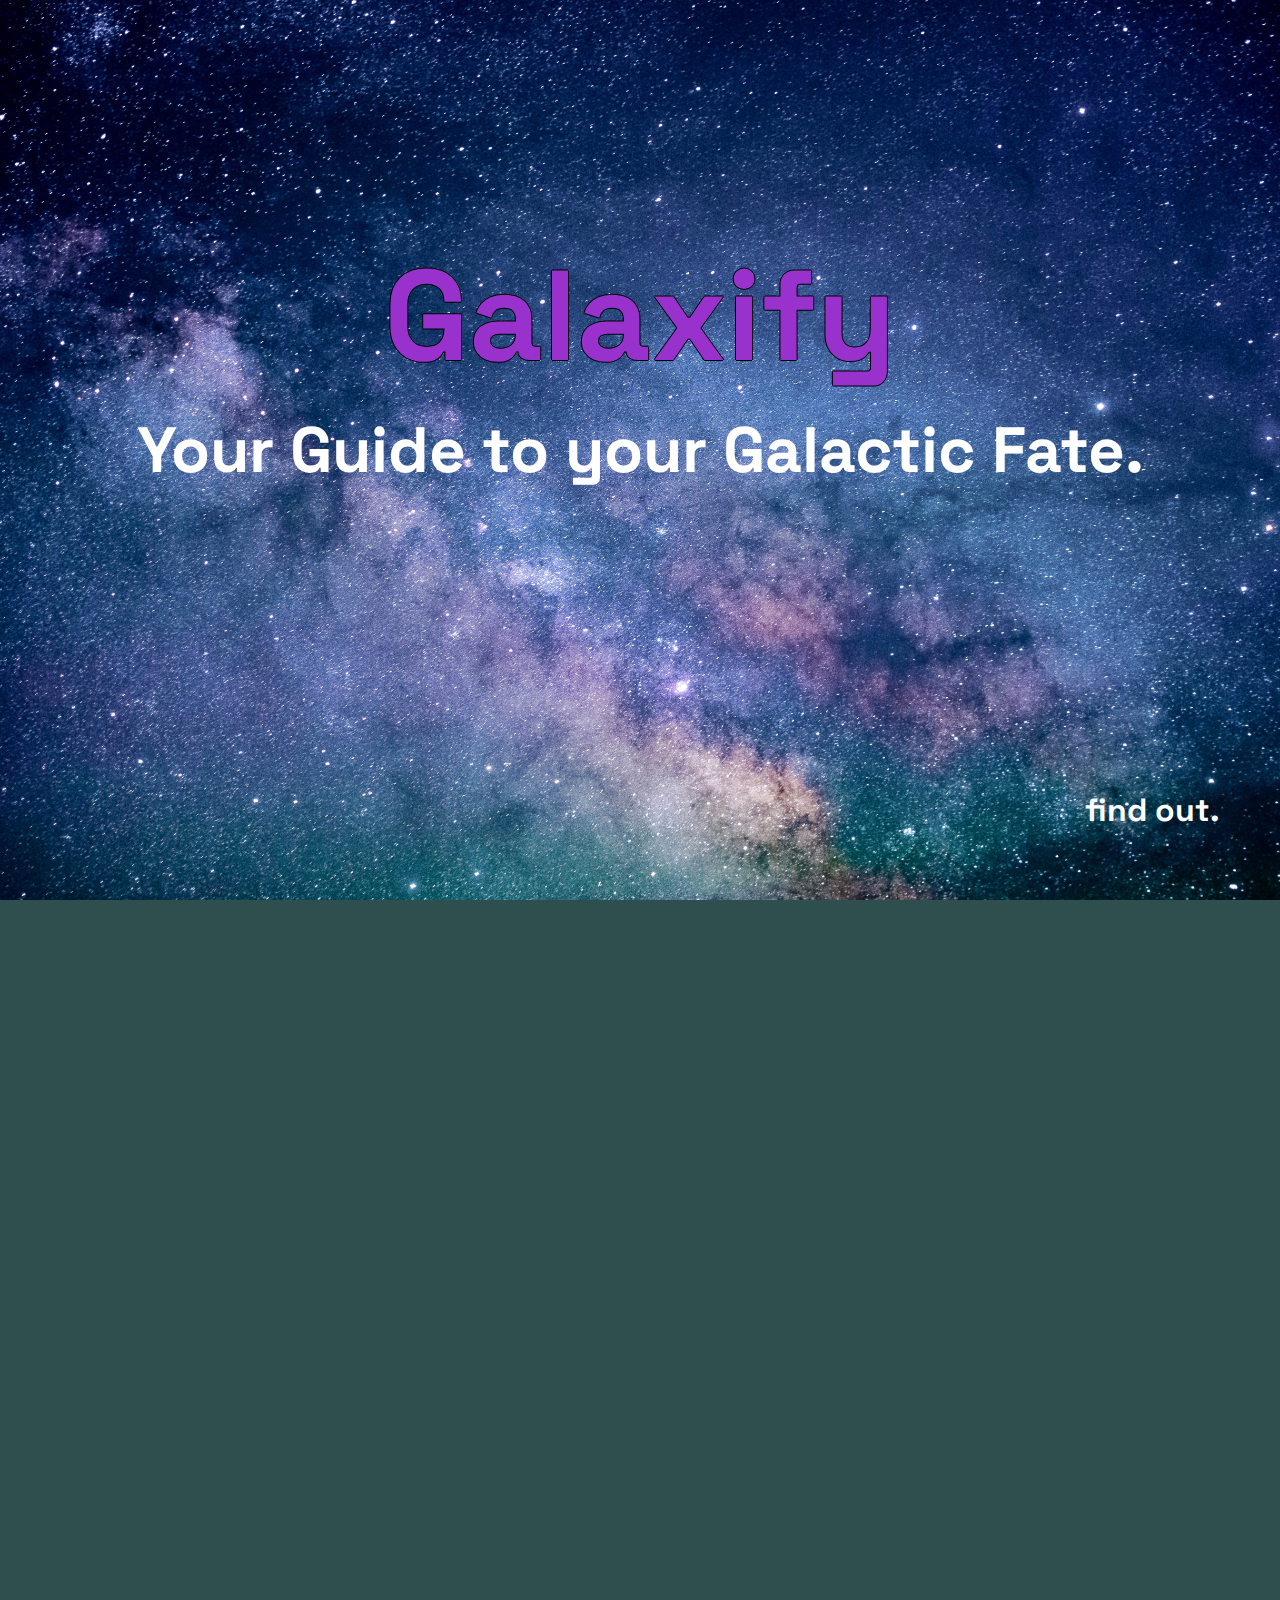
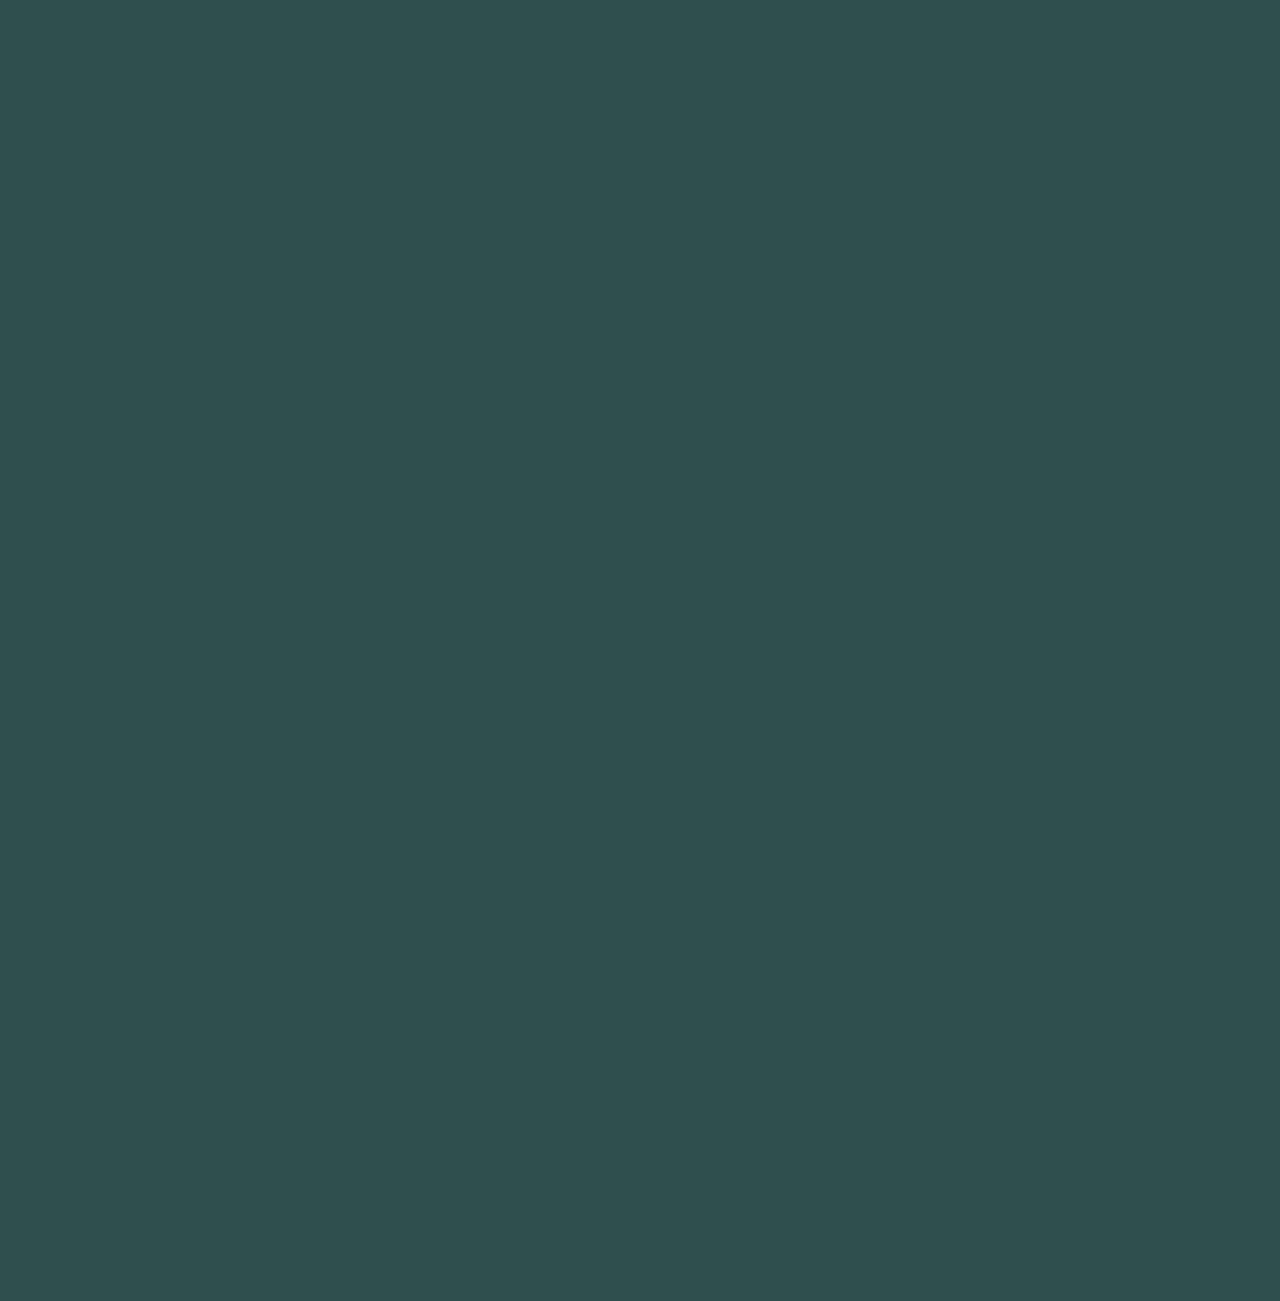
<file: index.html>
<!DOCTYPE html>
<html>
    <head>
        <meta charset="utf-8">
        <meta http-equiv="X-UA-Compatible" content="IE=edge">
        <title>Hitchhikers's Guide to Astrology</title>
        <meta name="hitchhikers guide to astrology" content="">
        <meta name="viewport" content="width=device-width, initial-scale=1">
        <link rel="stylesheet" href="./style.css">
        <link rel="preconnect" href="https://fonts.googleapis.com">
        <link rel="preconnect" href="https://fonts.gstatic.com" crossorigin>
        <link href="https://fonts.googleapis.com/css2?family=Space+Grotesk:wght@400;500;600;700&family=Ubuntu:ital,wght@0,400;0,700;1,400&display=swap" rel="stylesheet">
        <script type="text/javascript" src="main.js" defer></script>
    </head>
    <body>
        <div class="title-box">
            <image src="./resources/universe.jpg" class="image-cropped-calc"></image>
            <div class="centered" id="title"><h1>Galaxify</h1></div>
            <div class="centered"><h1>Your Guide to your Galactic Fate.</h1></div>
            <div class="scroll"><h4><a href="#form">find out.</a></h4></div>
        </div>
        <div id="form">
            <div class="section reveal">
                <h3 class="sub-title" id="sub-title">If you wish to find out what ordeals await you, fill in your details below.</h3>
            </div>
            <div class="banner reveal"><h4>First, we will need to know more about your life-form.</h4></div>
            <div class="options reveal">
                <div class="select1" id="carbon"><p>Carbon-Based</p></div>
                <div class="select1" id="acid"><p>Acid-Based</p></div>
                <div class="select1" id="meta"><p>Metaphysical</p></div>
                <div class="select1" id="aural"><p>Aural</p></div>
            </div>
            <div class="banner reveal"><h4>How many arms / legs / tentacles do you have?</h4></div>
            <div class="options reveal">
                <div class="select2" id="four"><p>Less than 4</p></div>
                <div class="select2" id="ten"><p>Less than 10</p></div>
                <div class="select2" id="fifty"><p>Less than 50</p></div>
                <div class="select2" id="centiped"><p>More than 50</p></div>
            </div>
            <div class="banner reveal"><h4>Which part of the galaxy are you based in?</h4></div>
            <div class="options reveal">
                <div class="select3" id="outer-rim"><p>Outer Rim</p></div>
                <div class="select3" id="inner-spiral"><p>Inner Spiral</p></div>
                <div class="select3" id="bushwick"><p>Bushwick</p></div>
                <div class="select3" id="shadow-corner"><p>Shadow Corner</p></div>
            </div>
            <div class="banner reveal"><h4>Last, but not least: where on the galactic time-axis were you born?</h4></div>
            <div class="options reveal">
                <div class="select4" id="mish-mash"><p>Great Galactic<br>Mish-Mash</p></div>
                <div class="select4" id="sic-mundus"><p>Sic Mundus</p></div>
                <div class="select4" id="anno-domini"><p>Standard Anno Domini</p></div>
                <div class="select4" id="unknown"><p>unknown</p></div>
            </div>
            <div class="reveal">
                <div class="banner"><h4>Have you ever drunk a Pan-Galactic Gargle Blaster?</h4></div>
                <div class="options">
                    <div class="select5" id="yes"><p>Yes!</p></div>
                    <div class="select5" id="no"><p>Not yet...</p></div>
                </div>
                <div class="options">
                    <div>
                        <div class="banner"><h4 id="name-banner">What's your name?</h4></div>
                        <input id="name" type="text" name="name" required></input>
                        <div class="button">
                            <button id="submit">Submit</button>
                        </div>
                    </div>
                </div>
            </div>
        </div>
        <div id="story">
            <p></p>
        </div>
    </body>
</html>
</file>
<file: style.css>
body, html {
  height: 100%;
  font-family: 'Space Grotesk', Verdana, Arial, Helvetica, sans-serif;
  color:white;
  background-color: darkslategray;
  margin: 0;
}

.title-box {
    position: relative;
    width: 100%;
    height: 100%;
    color: white;
    font-size: 2.5vw;
}

.image-cropped-calc {
    position: absolute;
    top: 0;
    width: 100%;
    height: 100%;
    object-fit: cover;
}

.centered {
    position: absolute;
    top: 50%;
    left: 50%;
    transform: translate(-50%, -50%);
    background-color: transparent;
    width: 100%;
    text-align: center;
  }

  .scroll {
    position: absolute;
    top: 90%;
    left: 90%;
    transform: translate(-50%, -50%);
    background-color: transparent;
    width: 100%;
    text-align: center;
  }

  #title {
    position: absolute;
    top: 35%;
    left: 50%;
    transform: translate(-50%, -50%);
    width: 100%;
    text-align: center; 
	  color:darkorchid;
    font-size: 5vw;
    text-shadow: -1px 0 black, 0 1px black, 1px 0 black, 0 -1px black;
  }

  @media screen and (min-width: 1600px) {
    #title {
      position: absolute;
      top: 35%;
      left: 50%;
      transform: translate(-50%, -50%);
      width: 100%;
      text-align: center; 
      color:darkorchid;
      font-size: 80px;
      text-shadow: -1px 0 black, 0 1px black, 1px 0 black, 0 -1px black;
    }

    .title-box {
      position: relative;
      width: 100%;
      height: 100%;
      color: white;
      font-size: 40px;
    }
  }
  
  h1 {
    background-color: transparent;
  }

  a {
    text-decoration: none;
    color: white;
  }

  .sub-title {
    text-align: center;
    font-size: 4.2vw;
  }

  .reveal{
    position: relative;
    transform: translateY(150px);
    opacity: 0;
    transition: 2s all ease;
  }

  .reveal.active{
    transform: translateY(0);
    opacity: 1;
  }

  .banner {
    text-align: center;
    font-size: 3vw;
  }

  .options {
    text-align: center;
    display: inline-flex;
    flex-wrap: wrap;
    justify-content: space-evenly;
    align-self: center;
    width: 100%;
    margin: auto;
    padding: 10px;
  }

  .select1,
  .select2,
  .select3,
  .select4,
  .select5 {
    width: 20%;
    height: 100px;
    border: 3px white solid;
    border-radius: 5px;
    font-size: 2vw;
  }

  .select1:hover,
  .select2:hover,
  .select3:hover,
  .select4:hover,
  .select5:hover {
    background-color:  #f4c9da;
    border-color: black;
    color: black;
    box-shadow: -1px 0 black, 0 1px black, 1px 0 black, 0 -1px black;
    cursor: pointer;
  }

  .selected {
    background-color: #f4c9da;
  }

  p {
    text-align: center;
    position: relative;
    top: 50%;
    -ms-transform: translateY(-50%);
    -webkit-transform: translateY(-50%);
    transform: translateY(-50%);
    margin-block-start: 0;
    margin-block-end: 0;
    margin-inline-start: 0px;
    margin-inline-end: 0px;
  }

  .secondary-input-field {
    height: 100px;
    font-size: 3vw;
    font-weight: bold;
    vertical-align: middle;
  }

  #name {
    width: 60%
  }

  #name-banner {
    margin-block-end: 5px;
  }

  label {
    margin-left: 5px;
  }

  #submit {
    background-color: #EA4C89;
    border-radius: 8px;
    border-style: none;
    box-sizing: border-box;
    color: #FFFFFF;
    cursor: pointer;
    display: inline-block;
    font-family: 'Space Grotesk', Verdana, Arial, Helvetica, sans-serif;
    font-size: 1vw;
    font-weight: 500;
    height: 40px;
    width: 30%;
    line-height: 20px;
    list-style: none;
    margin: 30px 0px; 
    outline: none;
    padding: 10px 16px;
    position: relative;
    text-align: center;
    text-decoration: none;
    transition: color 100ms;
    vertical-align: baseline;
    user-select: none;
    -webkit-user-select: none;
    touch-action: manipulation;
  }

  #submit:hover,
  #submit:focus {
    background-color: #F082AC;
  }

  input[type=text] {
    height: 40px;
    background-color: #f4c9da;
    color:black;
    font-family: 'Space Grotesk', Verdana, Arial, Helvetica, sans-serif;
    font-weight: bold;
    text-align: center;
    font-size: 1vw;
    border-radius: 10px;
  }

  #story {
    display: none;
    position: relative;
    height: 100%;
    width: 100%;
    font-size: 2vw;
    line-height: 1.5em;
  }

  footer {
    height: 20%;
  }
</file>
